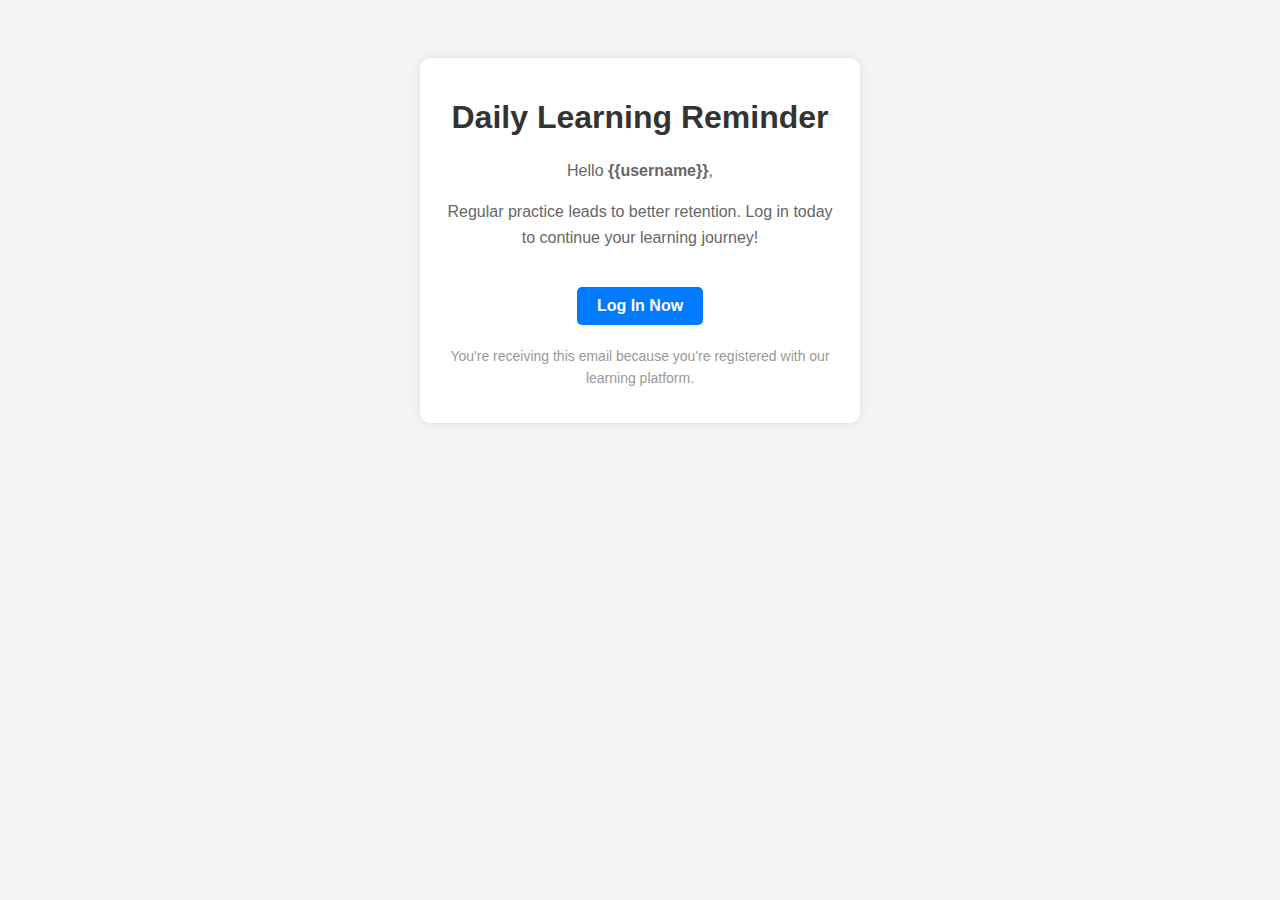
<file: templates/DailyReminder.html>
<!DOCTYPE html>
<html lang="en">
<head>
    <meta charset="UTF-8">
    <meta name="viewport" content="width=device-width, initial-scale=1.0">
    <title>Daily Reminder</title>
    <style>
        body {
            font-family: Arial, sans-serif;
            text-align: center;
            padding: 50px;
            background-color: #f4f4f4;
        }
        .container {
            background: white;
            padding: 20px;
            border-radius: 10px;
            box-shadow: 0 0 10px rgba(0, 0, 0, 0.1);
            max-width: 400px;
            margin: auto;
        }
        h1 {
            color: #333;
        }
        p {
            color: #666;
            font-size: 16px;
            line-height: 1.6;
        }
        .login-button {
            display: inline-block;
            margin-top: 20px;
            padding: 10px 20px;
            background-color: #007bff;
            color: white;
            text-decoration: none;
            border-radius: 5px;
            font-weight: bold;
        }
        .login-button:hover {
            background-color: #0056b3;
        }
        .highlight {
            color: #e74c3c;
            font-weight: bold;
        }
    </style>
</head>
<body>
    <div class="container">
        <h1>Daily Learning Reminder</h1>
        <p>Hello <strong>{{username}}</strong>,</p>
        
        <p>Regular practice leads to better retention. Log in today to continue your learning journey!</p>
        <a href="http://localhost:5000/#/login" class="login-button">Log In Now</a>
        <p style="margin-top: 20px; font-size: 14px; color: #999;">
            You're receiving this email because you're registered with our learning platform.
        </p>
    </div>
</body>
</html>
</file>
